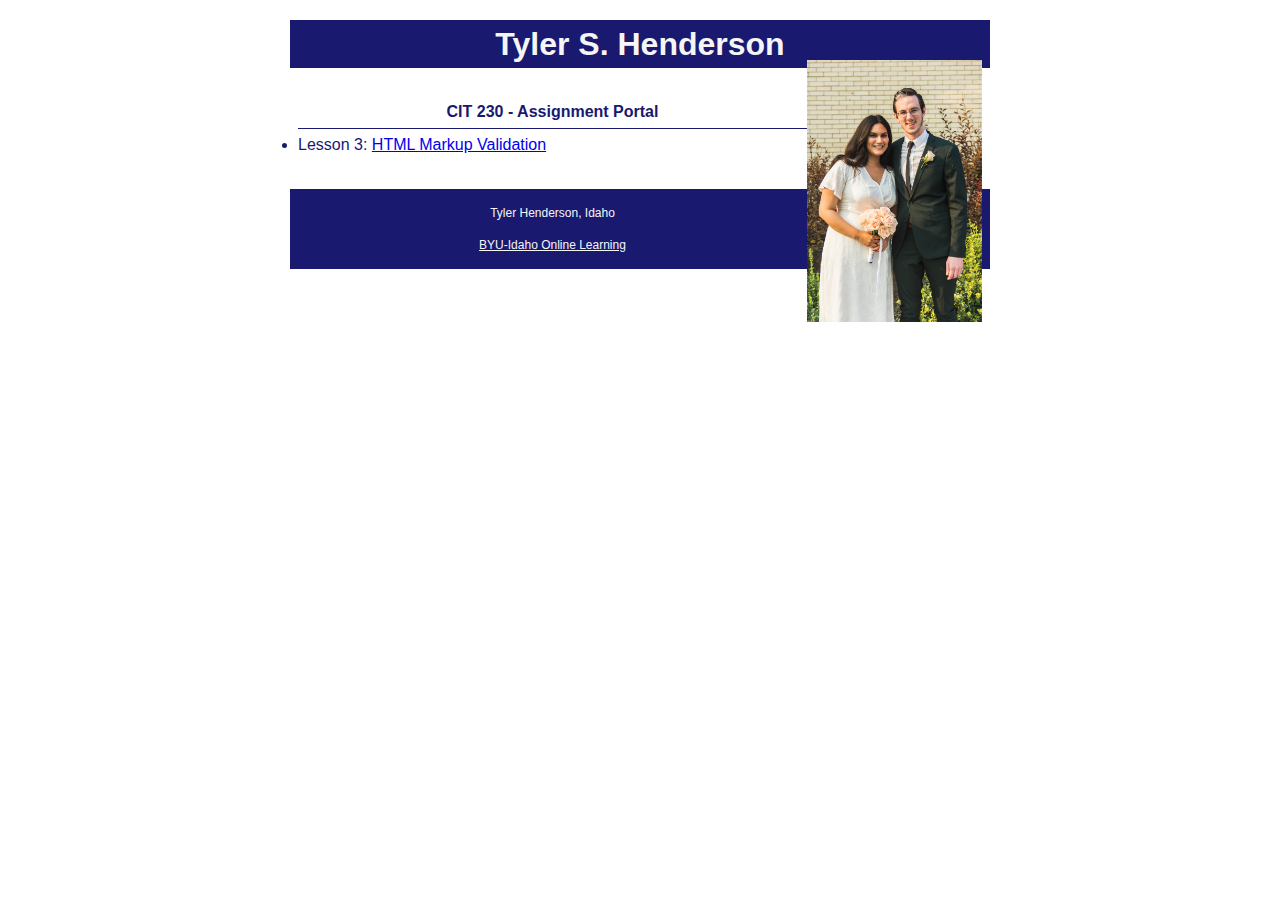
<file: Index.html>
<!DOCTYPE html>
<html lang="en-us">
  <head>
  <meta charset="utf-8">
      <meta name="viewport" content="width=device-width, initial-scale=1">
      <title>CIT 230 Assignment Portal | Tyler S. Henderson | BYU-Idaho</title>
      <meta name="description" content="Assignment portal page for Tyler Henderson in CIT 230: Web Frontend Development at Brigham Young University-Idaho.">
        <link rel="stylesheet" href="styles/main.css">
  </head>
  <body>
      <header>
      <h1>Tyler S. Henderson</h1>
      <img src="images/IMG_3817.jpg" width="175" alt="Profile Picture">
      </header>
    <nav>
    </nav>
    <main>
        <!--future main menu-->
        <h2>CIT 230 - Assignment Portal</h2>
        <li>Lesson 3: <a href="Assignments/Lesson-3/fixedhtml.html">HTML Markup Validation</a></li>
    </main>

    <footer> 
        <p>Tyler Henderson, Idaho</p> <a href="http://www.byui.edu/online">BYU-Idaho Online Learning</a>
    </footer>
      
  </body>
</html>
</file>
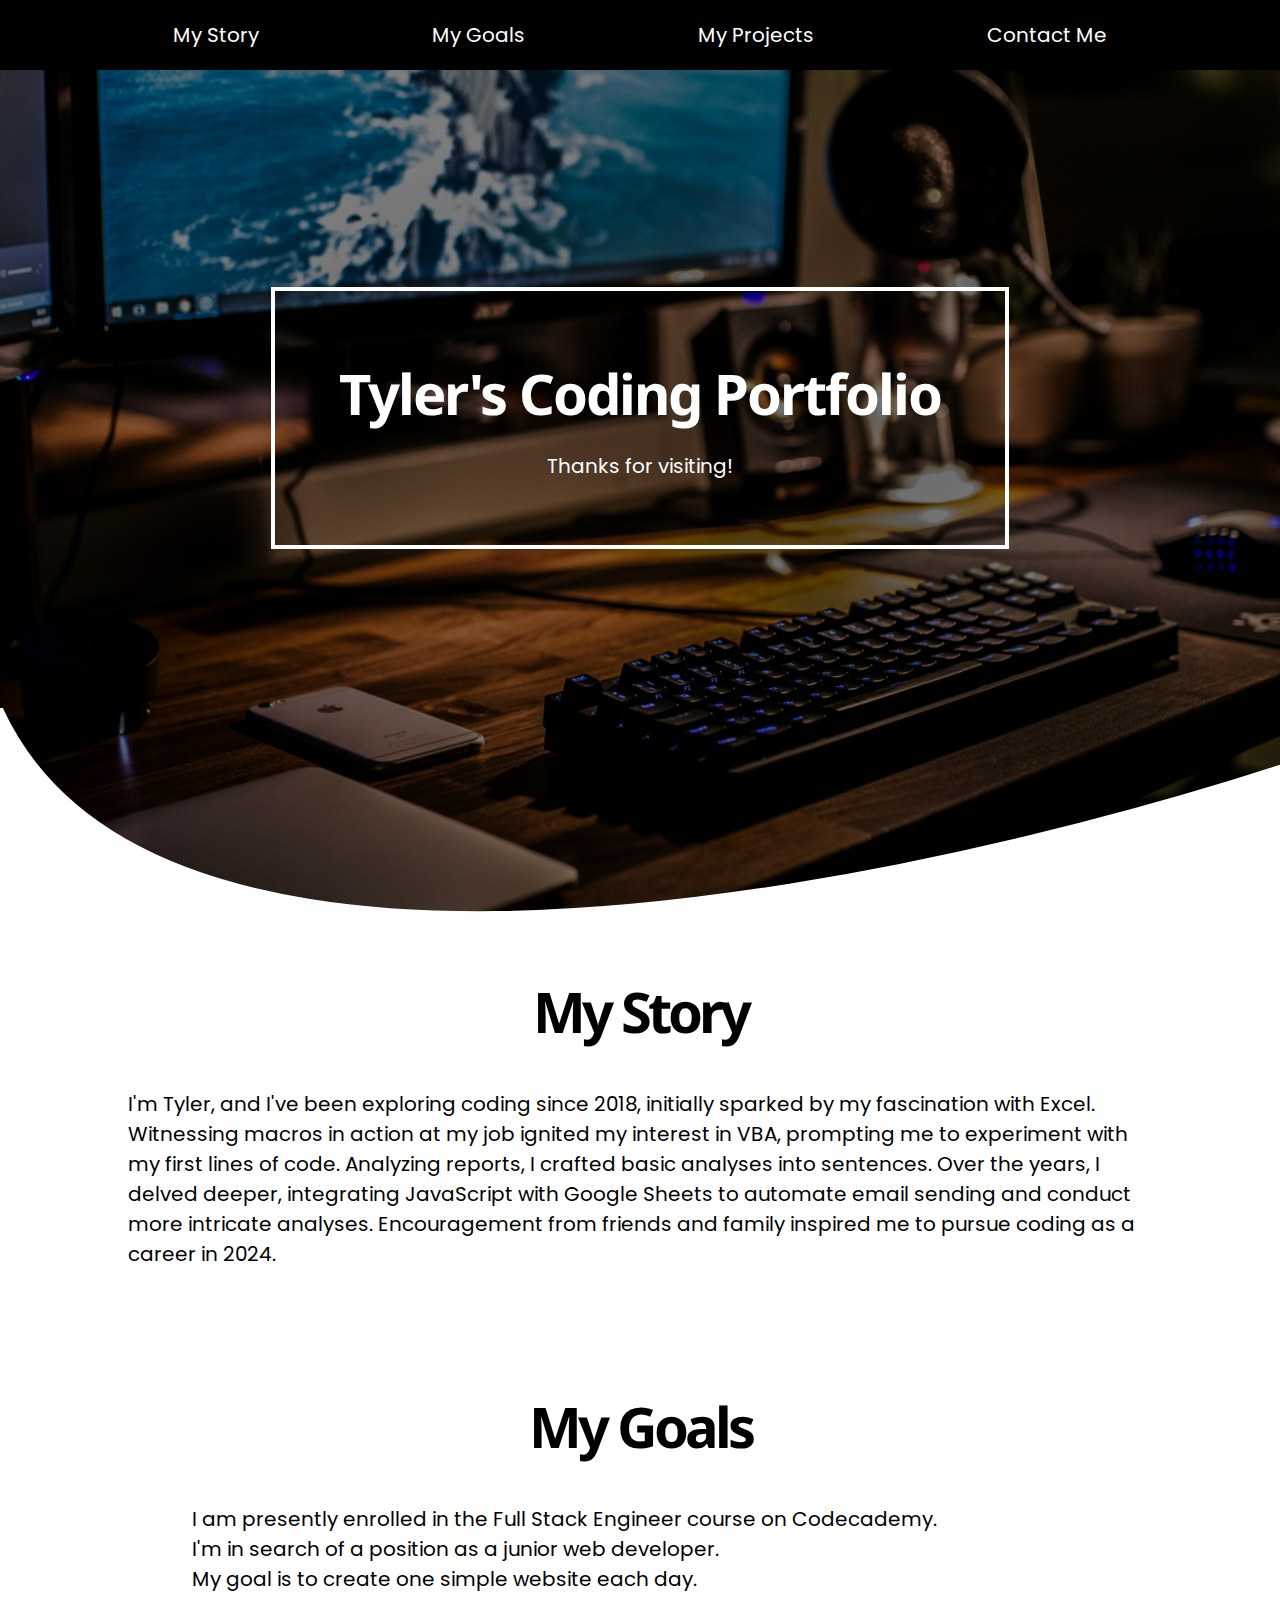
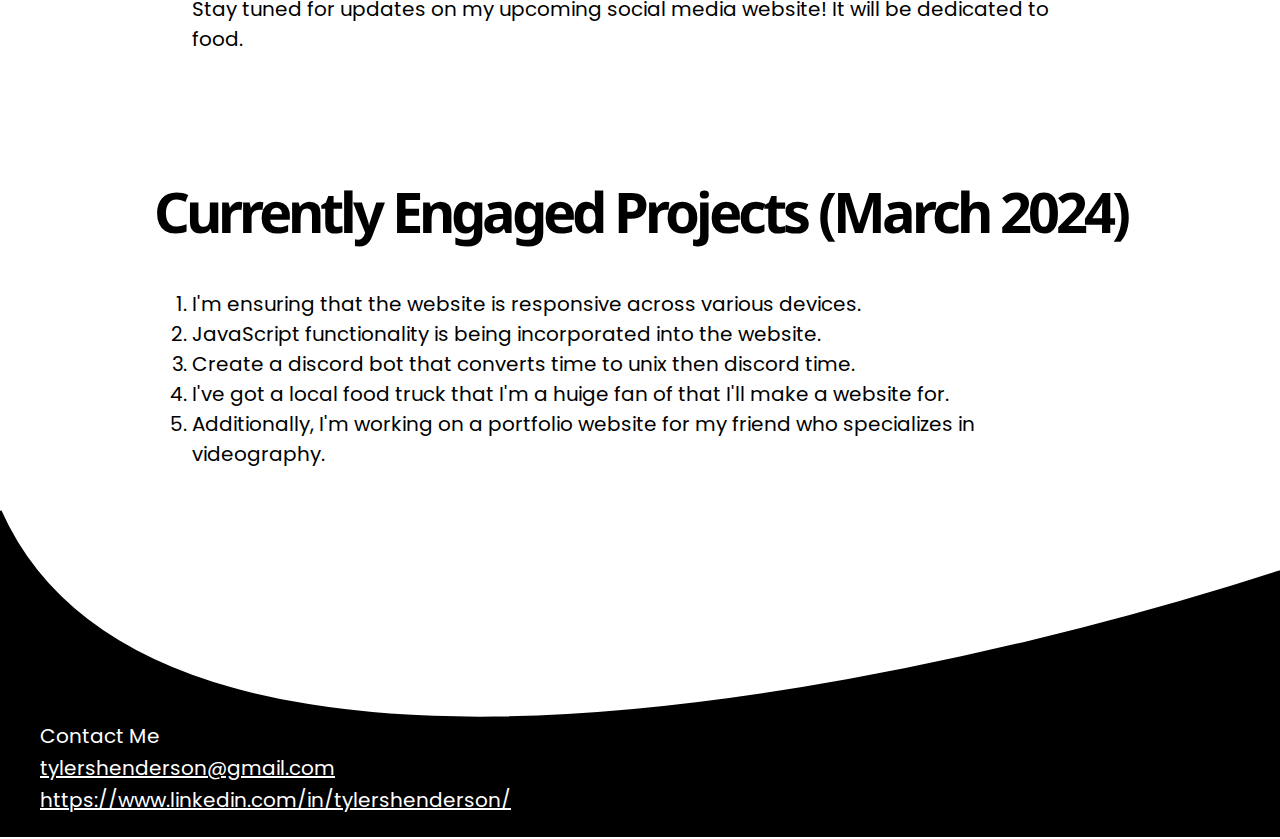
<file: index.html>
<!DOCTYPE html>
<html lang="en">
<html>
<head>
  <meta charset="UTF-8">
  <meta name="viewport" content="width=device-width, initial-scale=1.0">

  <link rel="preconnect" href="https://fonts.googleapis.com">
<link rel="preconnect" href="https://fonts.gstatic.com" crossorigin>
<link href="https://fonts.googleapis.com/css2?family=Poppins:ital,wght@0,200;0,400;0,700;1,200;1,400;1,700&display=swap" rel="stylesheet">

<link href="https://fonts.googleapis.com/css2?family=Playfair+Display:ital,wght@0,400..900;1,400..900&display=swap" rel="stylesheet">
<link href="https://fonts.googleapis.com/css2?family=Noto+Sans:ital,wght@0,100..900;1,100..900&display=swap" rel="stylesheet">

  <title>Ty's Coding Portfolio</title>
  <link rel="stylesheet" href="./resources/css/styles.css">
</head>

<body>
  <nav>
      <ul id="three">
        <li><a href="#story">My Story</a></li>
        <li><a href="#goals">My Goals</a></li>
        <li><a href="#projects">My Projects</a></li>
        <li><a href="#contact">Contact Me</a></li>
      </ul>
      <ul id="four">
        <li>Story</li>
        <li>Goals</li>
        <li>Projects</li>
        <li>Contact</li>
      </ul>
  </nav>
  <main> 
 <div class="banner">
<section id="one">
  <img  src="./resources/images/desk.jpg" alt="My Desk at Home" />
</section>
  <article>
    <section id="two">
    <h1>Tyler's Coding Portfolio</h1>
    <p>Thanks for visiting!</p>
    </section>
  </article>
  <!-- <svg viewBox="2 0 500 85" xmlns="http://www.w3.org/2000/svg">
    <g transform="matrix(1.130934, 0, 0, 1, -3.212184, 0)" style="transform-origin: 3.21221px 124.277px;">
      <path style="stroke: rgb(255, 255, 255); fill: rgb(255, 255, 255);" d="M 3.213 78.623 L 447.369 78.613 C 403.696 77.554 -18.142 35.179 3.213 78.623"/>
    </g>
  </svg> -->
 <svg viewBox="0 87 450 75" xmlns="http://www.w3.org/2000/svg">
  <g transform="matrix(1.130934, 0, 0, 1, -3.212184, 0)" style="transform-origin: 3.21221px 124.277px;">
    <path style="fill: rgb(255, 255, 255); stroke: rgb(255, 255, 255);" d="M 3.213 162.428 L 445.086 162.428 L 445.086 87.861 C 447.772 94.682 65.895 245.316 3.213 86.127 L 3.213 162.428"/>
  </g>
</svg>
 </div>

<div class="story" id="story">
  <h2>My Story</h2>  
  <p>I'm Tyler, and I've been exploring coding since 2018, initially sparked by my fascination with Excel. Witnessing macros in action at my job ignited my interest in VBA, prompting me to experiment with my first lines of code. Analyzing reports, I crafted basic analyses into sentences. Over the years, I delved deeper, integrating JavaScript with Google Sheets to automate email sending and conduct more intricate analyses. Encouragement from friends and family inspired me to pursue coding as a career in 2024.
  </p>  
</div>
<div class="goals" id="goals">
<h2>My Goals</h2>
<ul>
  <li>I am presently enrolled in the Full Stack Engineer course on Codecademy.</li>
  <li>I'm in search of a position as a junior web developer.</li>
  <li>My goal is to create one simple website each day.</li>
  <li>Stay tuned for updates on my upcoming social media website! It will be dedicated to food.</li>
</ul>
</div>
<div class="projects" id="projects">
<h2>Currently Engaged Projects (March 2024)</h2>
<ol>
 
  <li>I'm ensuring that the website is responsive across various devices.</li>
  <li>JavaScript functionality is being incorporated into the website.</li>
  <li>Create a discord bot that converts time to unix then discord time.</li>
  <li>I've got a local food truck that I'm a huige fan of that I'll make a website for.</li>
  <li>Additionally, I'm working on a portfolio website for my friend who specializes in videography.</li>
</ol>
<svg viewBox="0 0 450 160" xmlns="http://www.w3.org/2000/svg">
  <g transform="matrix(1.130934, 0, 0, 1, -3.212184, 0)" style="transform-origin: 3.21221px 124.277px;">
    <path style="fill: black; stroke: black;" d="M 3.213 162.428 L 445.086 162.428 L 445.086 87.861 C 447.772 94.682 65.895 245.316 3.213 86.127 L 3.213 162.428"/>
  </g>
</svg>
</div>
<footer>
  <div class="contact" id="contact">
    <ul>
      <li>Contact Me</li>
      <li><a href="mailto:tylershenderson@gmail.com">tylershenderson@gmail.com</a></li>
      <li class="link"><a href="https://www.linkedin.com/in/tylershenderson/" target="_blank">https://www.linkedin.com/in/tylershenderson/</a></li>
    </ul>
  </div>
</footer>
</main>

</body>

</html>
</file>
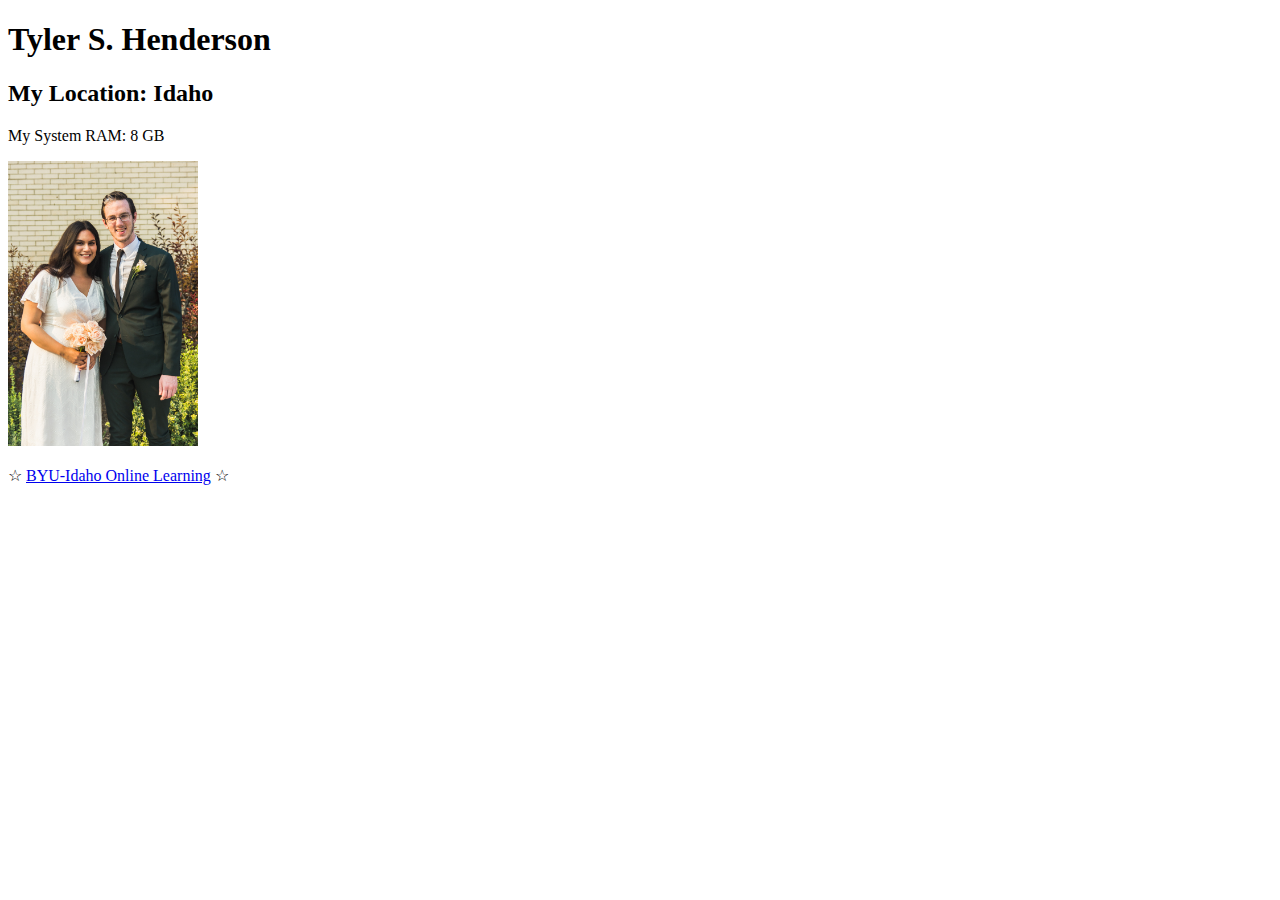
<file: basicpage.html>
<!doctype html>
<html>
  <head>
    <meta charset="utf-8">
     <title>Tyler S. Henderson - A Basic Web Page</title>
   </head>
   <body>
     <h1>Tyler S. Henderson</h1>
     <h2>My Location: Idaho</h2>
     <p>My System RAM: 8 GB</p>
       <p><img src="images/IMG_3817.jpg" width="190" alt="Profile Picture"></p>
       <p>&star; <a href="http://www.byui.edu/online">BYU-Idaho Online Learning</a> &star;</p>
    </body>
</html>
</file>
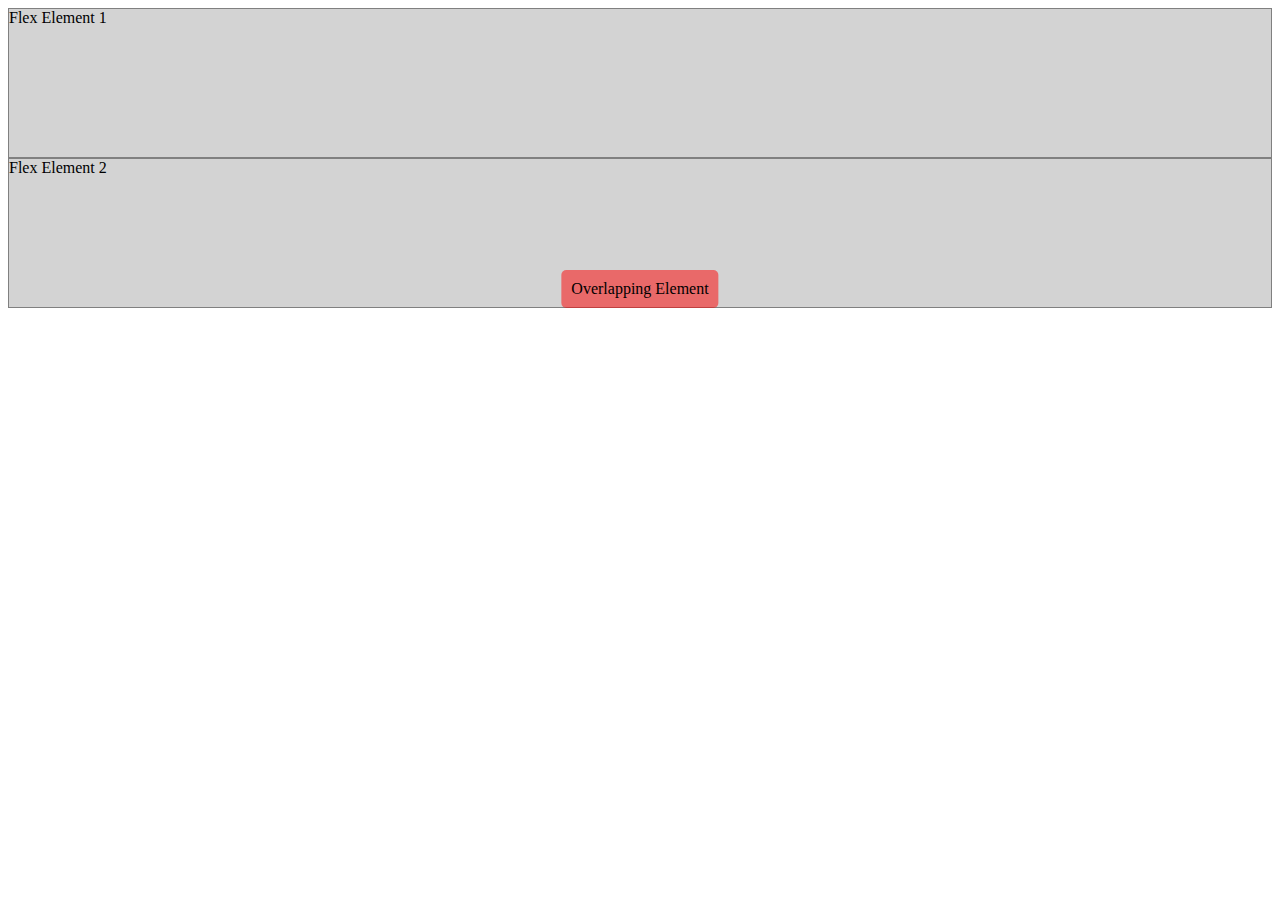
<file: svg.html>
<!DOCTYPE html>
<html lang="en">
<head>
  <meta charset="UTF-8">
  <meta name="viewport" content="width=device-width, initial-scale=1.0">
  <title>Flexbox Layout</title>
  <style>
    .container {
      display: flex;
      flex-direction: column;
      height: 300px; /* Set the height of the container */
      position: relative; /* Ensure relative positioning for the absolute element */
    }

    .flex-element {
      flex: 1; /* Each flex element takes up half of the container */
      background-color: lightgray;
      border: 1px solid gray;
    }

    .overlap-element {
      position: absolute;
      bottom: 0;
      left: 50%;
      transform: translateX(-50%);
      background-color: rgba(255, 0, 0, 0.5); /* Semi-transparent background */
      padding: 10px;
      border-radius: 5px;
    }
  </style>
</head>
<body>

<div class="container">
  <div class="flex-element">
    Flex Element 1
  </div>
  <div class="flex-element">
    Flex Element 2
  </div>
  <div class="overlap-element">
    Overlapping Element
  </div>
</div>

</body>
</html>
</file>
<file: styles/main.css>
/* CIT 230 - Assignment Portal CSS Template */
/* You may use #HEX or color names */

/* * is a wildcard referring to all elements. */
* { margin: 0; box-sizing: border-box; } 

body { 
    font-size: 16px; 
    line-height: 32px;
    font-family:  Ubuntu, sans-serif ;
    color: whitesmoke;
}

h1 {
    font-size: 1.25em/;
    color: whitesmoke;
}

h2 {
    font-size: 1em;
    text-align: center;
    border-bottom: 1px solid;
    color: midnightblue;
}

header, main, footer {
    margin: 1.25rem auto;
    padding: .5rem;
    max-width: 700px;
    color: midnightblue
}

header, footer, footer a {
    text-align: center;
    background-color: midnightblue;
    color: whitesmoke;
}

header img {
    width: ;
    height: auto;
    float: right;
}

footer {
    font-size: .75em;
}
</file>
<file: resources/css/styles.css>
*{
    box-sizing: border-box;
    padding: 0px;
    margin: 0px;
    border: 0px;
    font-family: "Poppins";
    scroll-behavior: smooth;
    font-size: 20px;
    /* border: 1px solid black; */
    }
    html, body {
        padding:0;
        margin:0;
        scroll-behavior: smooth;
    }
    main{
        position: relative;
        top: 68px;
        border-width: 0px;
    }

nav {
    position: fixed;
    top: 0;
    height: 70px;
    padding: auto;
    width: 100%;
    background-color: black;
    color: white;
    z-index: 3;
    border-width: 0px;
    }

nav ul {
    text-align: center;
    height: 100%;
    width: 100%;
    display: flex;
    justify-content: space-evenly;
    align-items: center;
    }

nav li {
    display: inline-block;
    top: 15px;
    font-size: 20px;
    height: 100%;
    display: flex;
    align-items: center;
    }
  nav a {
        color: white;
        text-decoration: none;
    }

div.banner {
    position: relative;
    display: flex;
    flex-direction: row;
    }

.banner img {
    width: 100%;
    /* display: inline-block; */
    }

.banner article {
    /* min-height: 100%; */
    width: 50%;
    background-color: darkslategrey;
    color: white;
    text-align: center;
    display: flex;
    flex-direction: column;
    justify-content: center;
    /* margin: 10%; */
    }
#one {
    width: 50%;
}

#two{
    margin: 8% auto 20%;
    border: 4px white solid;
    padding: 5% 5%;
}
#four {
    display: none;
}

h1{
    font-family: "Noto Sans";
    letter-spacing: -2px;
    font-size: 56px;
    margin-bottom: 20px;
 }

svg {
    position: absolute;
    bottom: 0;
    /* transform: translateX(-50%); */
    z-index: 1;
    /* border: 3px solid black; */
}
h2 {
    letter-spacing: -4px;
    font-size: 56px;
    color: black;
    font-family: "Noto Sans";
    text-align: center;
    margin: 20px;
}
.story p {
    color: black;
    width: 80%;
    margin: 20px auto;
    text-align: left-align;
}

.goals ul {
    color: black;
    width: 40%;
    margin: 20px auto;
    text-align: justify;
    list-style: none;

}

.projects ol {
    color: black;
    width: 40%;
    margin: 20px auto;
    text-align: justify;

}

div.story {
    height: 400px;
    display: flex;
    flex-direction: column;
    justify-content: center;
}

div.goals {
    height: 400px;
    display: flex;
    flex-direction: column;
    justify-content: center;

}

div.projects {
    height: 600px;
    display: flex;
    flex-direction: column;
    justify-content: center;
    position: relative;
    margin: 0px;
    padding-bottom: 200px;
}

footer{
    background-color: black;
    color: white;
    margin: 0px;
    position: relative;
    top: -2px;

}
footer li {
    margin: 2px 40px;
    list-style: none;
    }
footer ul{     
    padding-bottom: 20px; 
}
  a {
    color: white;
    }
a:hover {
        cursor: pointer;
        }
@media screen and (max-width: 1358px) {
    #one {
        display: none;
         }
    .banner article  {

        width: 100%;
        background-image: url("../images/desk.jpg");
        background-size: cover;    
        aspect-ratio: 5184/3456;
    }     

    .banner article::before {
        content: ""; /* Required for pseudo-elements */
        position: absolute; /* Position the pseudo-element absolute within the container */
        top: 0;
        left: 0;
        width: 100%; /* Make the pseudo-element cover the entire container */
        height: 100%;
        background-color: rgba(0, 0, 0, 0.5); /* Semi-transparent black color */
      }
    .banner section {
        position: relative;
    }  
    .goals ul {
         text-align: left;  
         width: 70%; 
    }
    .projects ol {
        text-align: left;   
        width: 70%; 
   }
} 
@media screen and (max-width: 707px) {
        h2 {
            font-size: 36px;
            margin: 0px;
            margin-top: 40px;
            letter-spacing: -2px; 
        }
        section#two{
            padding: 2%
        }
        h1 {
            width: 300px;
        }
        div.story, div.goals, div.projects {
            margin-top: 50px;
        }

}
@media screen and (max-width: 583px) {
        h1 {
            font-size: 36px
        }
        nav li {
            font-size: 16px;
        }
        * {
            font-size: 16px;
        }
        div.story, div.goals, div.projects {
            margin-top: 15px;
            height: ;
        }
        h2 {
            font-size: 36px;
            margin: 0px;
            margin-top: 0px;}
        div.projects{
            padding-bottom: 50px;
        }    
}
@media screen and (max-width: 583px) {
    footer{
        top: 0px;
    }
    footer ul {
        text-align: center;
    }
    footer li {
        margin: 0px 0px;
        list-style: none;
    }
    div.story, div.goals, div.projects {
        height: 400px;
    }
}
@media screen and (max-width: 419px) {
    #three {
        display: none;
    }
    #four{
        display:flex;
    }
    h2{
        font-size: 24px;
        margin: 0px
    }
    div.goals{
        padding: 0px;
        height: 350px;
    }
    div.story{
        margin-top: 50px;
    }
    h1{
        width: 90%;
        margin: auto;
    }
   nav{
    100%
   } 
   #four{
    width: 320px;
   }
}
</file>
